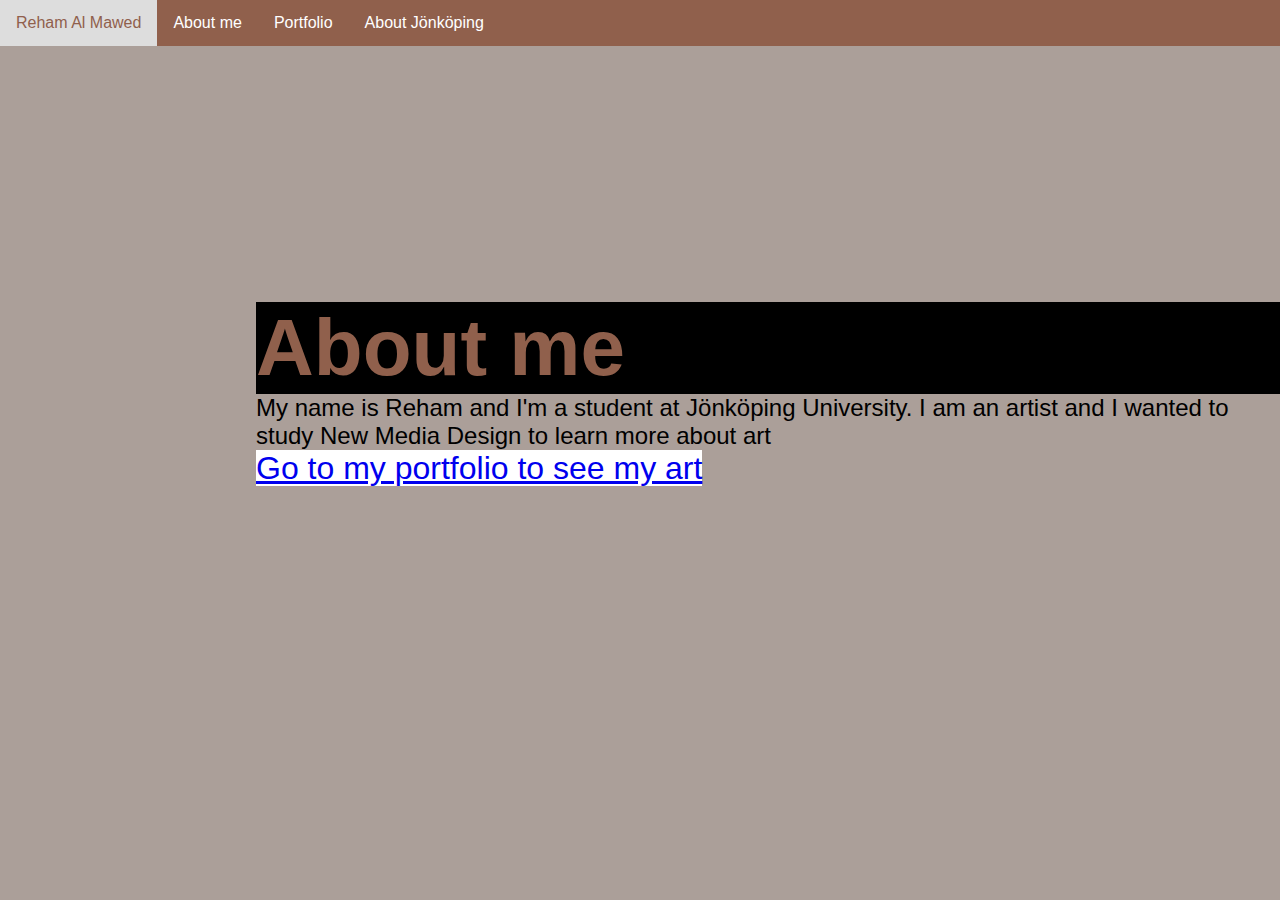
<file: about.html>
<!DOCTYPE html>
<html lang="en">
<head>
    <meta charset="UTF-8">
    <meta name="viewport" content="width=device-width, initial-scale=1.0">
    <title>About me</title>
    <link rel="stylesheet" href="style.css"
</head>
<body>
    <div class="navbar">
        <a class="Reham" href="index.html"
         href="#">Reham Al Mawed</a>

        <a class="about" href="about.html"
         href="#">About me</a>

        <a class="Portfolio" href="portfolio.html"
        href="#">Portfolio</a>

        <a class="Jönköping" href="jön.html"
         href="#">About Jönköping</a>
      </div> 
      
      <section>
        <h1 class="headline">About me</h1>
        <p class="multi-column">
            My name is Reham and I'm a student at Jönköping University. I am an artist and I wanted to study New Media Design to learn more about art</p>

            <p3><a href="portfolio.html">Go to my portfolio to see my art</a></p3> 
      </section>
</body>
</html>
</file>
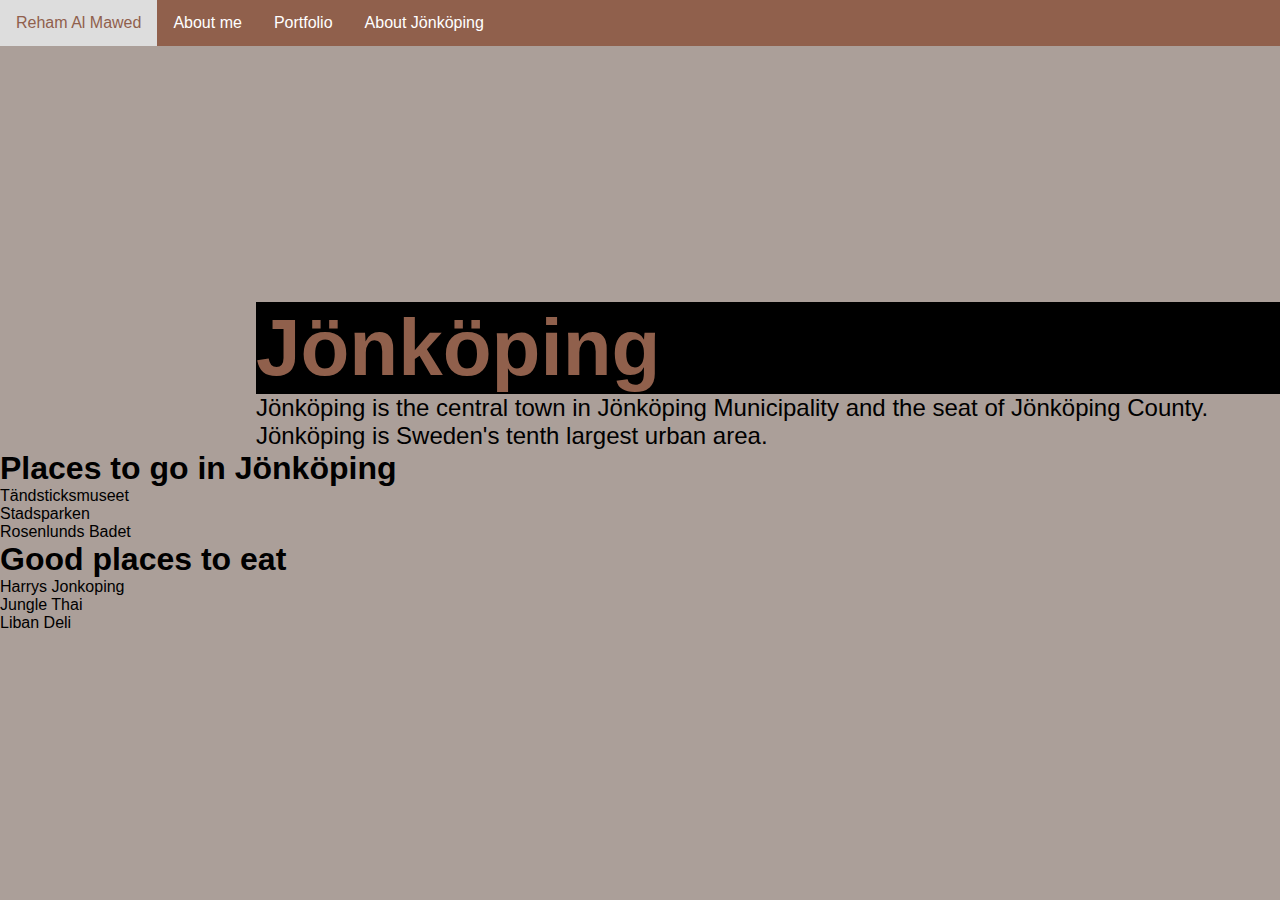
<file: jön.html>
<!DOCTYPE html>
<html lang="en">
<head>
    <meta charset="UTF-8">
    <meta name="viewport" content="width=device-width, initial-scale=1.0">
    <title>About Jönköping</title>
    <link rel="stylesheet" href="style.css">
</head>
<body>
    <div class="navbar">
        <a class="Reham" href="index.html"
         href="#">Reham Al Mawed</a>

        <a class="about" href="about.html"
         href="#">About me</a>

        <a class="Portfolio" href="portfolio.html"
        href="#">Portfolio</a>

        <a class="Jönköping" href="jön.html"
         href="#">About Jönköping</a>
      </div> 
      
    <main>
        <section>
        <h1 class="headline">Jönköping</h1>
        <p class="multi-column">
            Jönköping is the central town in Jönköping Municipality and the seat of Jönköping County.
Jönköping is Sweden's tenth largest urban area.</p>
    </section>
    <section>
        <h3>Places to go in Jönköping</h3>
        <ol>
            <li>Tändsticksmuseet</li>
            <li>Stadsparken</li>
            <li>Rosenlunds Badet</li>
        </ol>
        <h4>Good places to eat</h4>
        <ol>
            <li>Harrys Jonkoping</li>
            <li>Jungle Thai</li>
            <li>Liban Deli</li>
        </ol>
    </section>

    </main> 
</body>
</html>
</file>
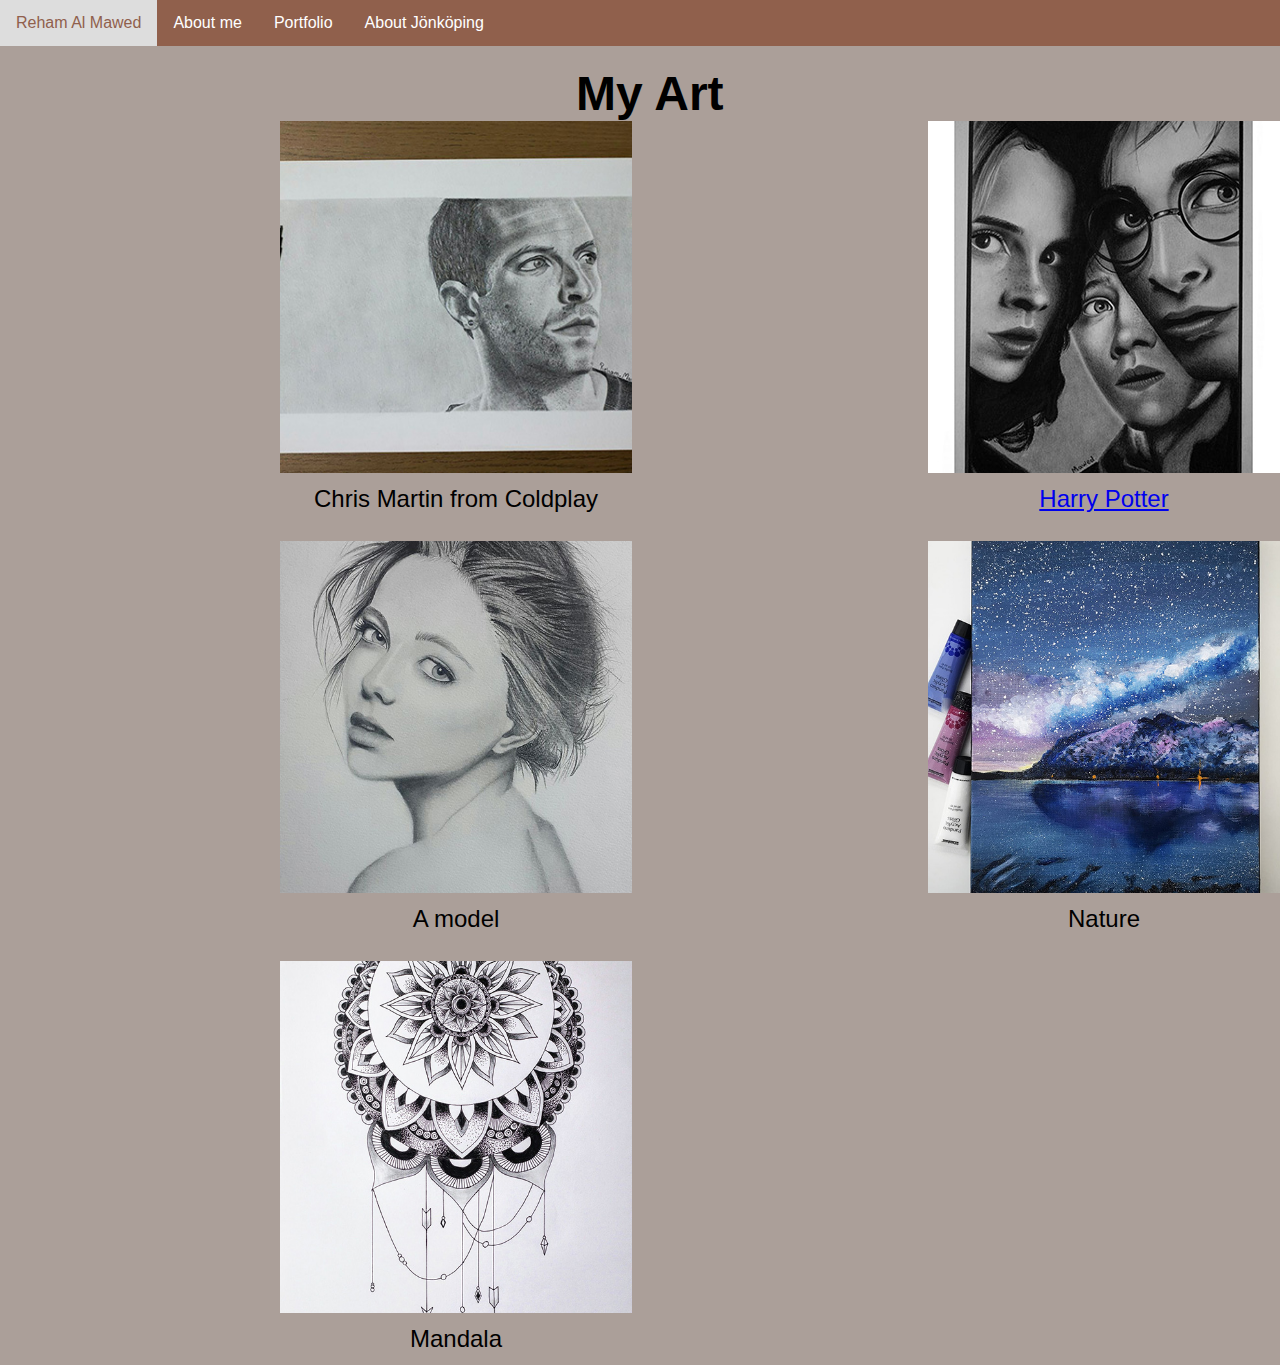
<file: portfolio.html>
<!DOCTYPE html>
<html lang="en">
<head>
    <meta charset="UTF-8">
    <meta name="viewport" content="width=device-width, initial-scale=1.0">
    <title>Portfolio</title>
    <link rel="stylesheet" href="style.css">
</head>
<body>
    <div class="navbar">
        <a class="Reham" href="index.html"
         href="#">Reham Al Mawed</a>

        <a class="about" href="about.html"
         href="#">About me</a>

        <a class="Portfolio" href="portfolio.html"
        href="#">Portfolio</a>

        <a class="Jönköping" href="jön.html"
         href="#">About Jönköping</a>
      </div> 

    <h2>My Art</h2>    
    <main class="contain">

            <div class="item-1">
                <img class="art-images" src="Chris.jpg"
                  alt="chris"/>
                <div class="caption">Chris Martin from Coldplay</div>
            </div>
            
            <div class="item-2">
                <img class="art-images" src="Harry Potter.jpg"
                  alt="harry"/>
                <div class="caption"><a href="steps.html">Harry Potter</a></div>
            </div>

        
        <div class="item-3">
            <img class="art-images" src="Girl.jpg"
              alt="model"/>
            <div class="caption">A model</div>
        </div>

        <div class="item-4">
            <img class="art-images" src="Nature.jpg"
              alt="Nature"/>
            <div class="caption">Nature</div>
        </div>

        <div class="item-5">
            <img class="art-images" src="Mandala.jpg"
              alt="mandala"/>
            <div class="caption">Mandala</div>
        </div>

    </main>   
</body>
</html>
</file>
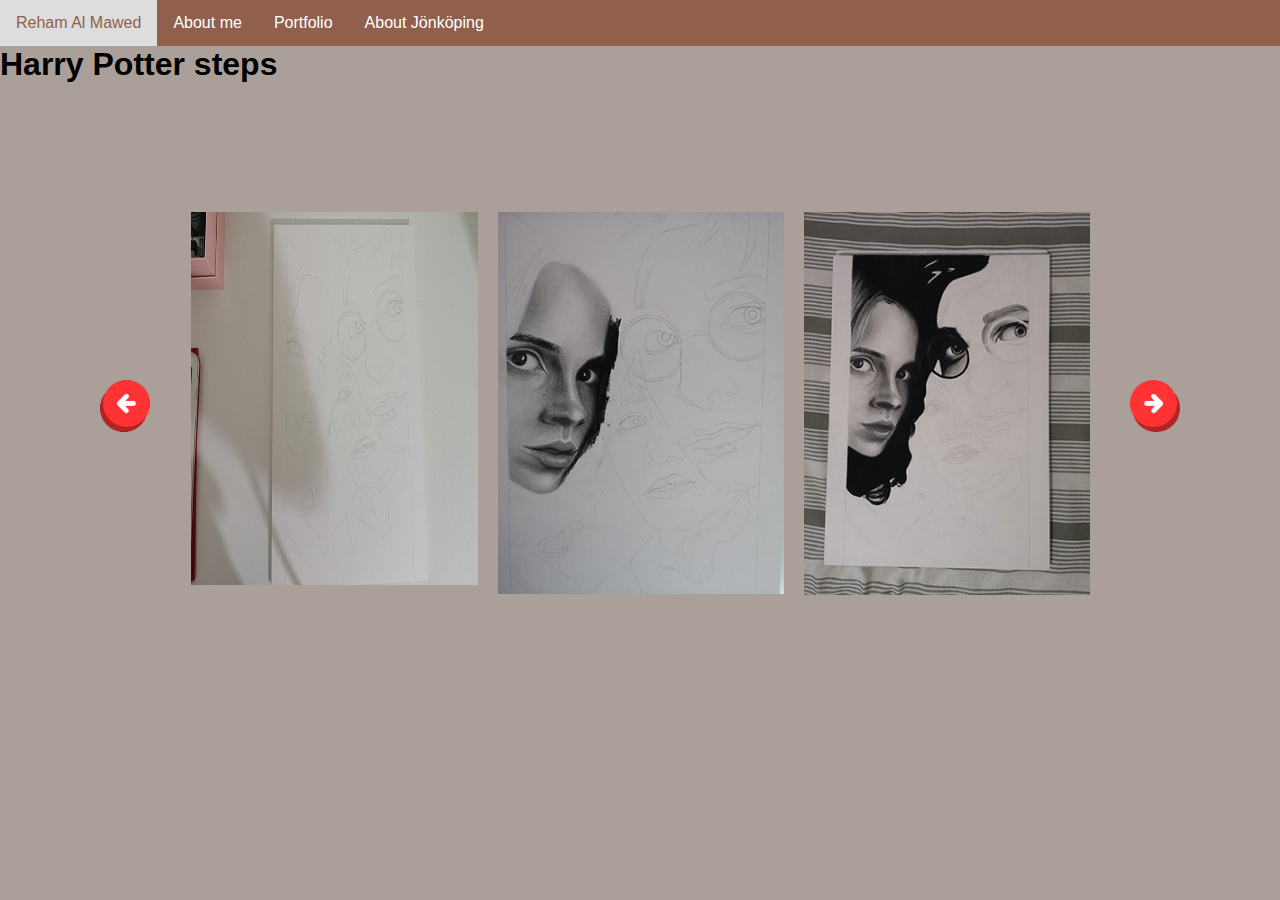
<file: steps.html>
<!DOCTYPE html>
<html lang="en">
<head>
    <meta charset="UTF-8">
    <meta name="viewport" content="width=device-width, initial-scale=1.0">
    <title>steps</title>
    <link rel="stylesheet" href="style.css">
</head>
<body>
    <div class="navbar">
        <a class="Reham" href="index.html"
         href="#">Reham Al Mawed</a>

        <a class="about" href="about.html"
         href="#">About me</a>

        <a class="Portfolio" href="portfolio.html"
        href="#">Portfolio</a>

        <a class="Jönköping" href="jön.html"
         href="#">About Jönköping</a>
      </div> 
<h3>Harry Potter steps</h3>
    
        <div class="gallery-wrap">
            <img src="back.png" id="backBtn">
    
            <div class="gallery">
              <div>
                <span><img src="1.jpg" height="373px"></span>
                <span><img src="2.jpg"></span>
                <span><img src="3.jpg"></span>
              </div>
        
              <div>
                <span><img src="4.jpg"></span>
                <span><img src="5.jpg"></span>
                <span><img src="6.jpg"></span>
              </div>
            </div>
    
            <img src="next.webp" id="nextBtn">
        </div>
</body>
<script src="script.js"></script>
</html>
</file>
<file: style.css>
* {
    margin: 0;
    padding: 0;
    font-family: Arial, sans-serif;
  }
body {
  background-color: #ab9f99;
}
  .navbar {
    background-color: #90604c;
    overflow: hidden;
  }

  .navbar a {
    float: left;
    display: block;
    color: white;
    text-align: center;
    padding: 14px 16px;
    text-decoration: none;
  }

  .navbar a:hover {
    background-color: #ddd;
    color: #90604c;
  }
  .profile-image {
    position: relative;
    top: 75px;
    float: right;
    right: 50px;
   height: 530px;
   
  }

  h1 {
    margin-top: 20%;
    margin-left: 20%;
    color: #90604c;
    font-size: 5rem;
    background-color: black;
  }
.headline {
  animation-name: crazy-headline;
  animation-duration: 5s;
  animation-timing-function: ease-in-out;
  animation-delay: 1s;
  animation-iteration-count: 5;
}
@keyframes crazy-headline {
  0% {
    background-color: #939292;
  }
  50% {
    background-color: rgb(240, 169, 178);
    color: black;
  }
  100% {
    background-color: black;
  }
}
  p,
  p2 {
    font-size: 1.5rem;
    margin-left: 20%;
  }

  @media only screen and (max-width: 970px) {
    body {
      position: fixed !important;
      background-color: #90604c;
    }
  }

  p3 {
    background-color: white;
    font-size: 2rem;
    margin-left: 20%;
  }

  h2 {
    font-size: 3rem;
    margin-left: 45%;
    margin-top: 20px;
  }

  .contain {
    display: grid;
    grid-template-columns:repeat(4, 1fr);
    grid-auto-columns: 20rem;
    grid-template-areas: 
    "first second third"
    "fourth fifth";
    
}


.contain {
  grid-area: categories;
  margin: auto;
  width: fit-content;
}

.contain {
  grid-area: My Art;
  display: grid;
  justify-content: center;
  align-content: center;
  width: fit-content;
  grid-template-columns: repeat(3, 1fr);
  grid-template-rows: repeat(5, 1fr);
  gap: 1em;
}

.caption {
  text-align: center;
  font-size: 24px;
  padding: 0.5em;
}

.art-images {
  display: flex;
  width: 22em;
  height: 22em;
  margin: auto;
  object-fit: cover;
}

.gallery{
  width: 900px;
  display: flex;
  overflow-x: scroll;
}

.gallery div{
  width: 100%;
  display: grid;
  grid-template-columns: auto auto auto;
  grid-gap: 20px;
  padding: 1px;
  flex: none;
}

.gallery div img{
  width: 100%;
}

.gallery::-webkit-scrollbar{
  display: none;
}

.gallery-wrap{
  display: flex;
  align-items: center;
  justify-content: center;
  margin: 10% auto;
}

#backBtn, #nextBtn{
  width: 50px;
  cursor: pointer;
  margin: 40px;
}

h3,
h4 {
  font-size: 2rem;
}

@media only screen and (max-width: 970px) {
  .navbar {
    position: fixed !important;
    background-color: #ab9f99;
    width: 100vw;
    height: 3em;
    top: 0;
    flex-wrap: nowrap;
  }
}

@media only screen and (max-width: 1380px) {
  .contain {
    grid-template-columns: 12fr 1fr;
    grid-template-rows: auto;
  }
}
.bottom {
  width: 100%;
  height: calc(50% - 230px);
  background-color: #90604c;
  position: absolute;
  bottom: 0;
}
.box {
  width: 100px;
  height: 100px;
  background-color: #ffffff; 
  border-radius: 10px;
  margin-left: 60px;
  position: relative;
}
.animation {
  animation-name: bounce;
  animation-duration: 4s;
  animation-iteration-count: infinite;
  animation-timing-function: linear;
  transform-origin: center bottom;
}
@keyframes bounce {
0% {
  transform: translateY(-55vh) scaleX(0.7) scaleY(1.3);
}
40% {
 transform: scaleX(0.7) scaleY(1.3); 
}
48% {
  transform: translateY(0px) scaleX(2) scaleY(0.2);
}
54% {
  transform: scaleX(0.7) scaleY(1.2);
}
60% {
  transform: scaleX(1.3) scaleY(0.8);
}
64% {
  transform: translateY(0px) scaleX(1) scaleY(1);
}
}
</file>
